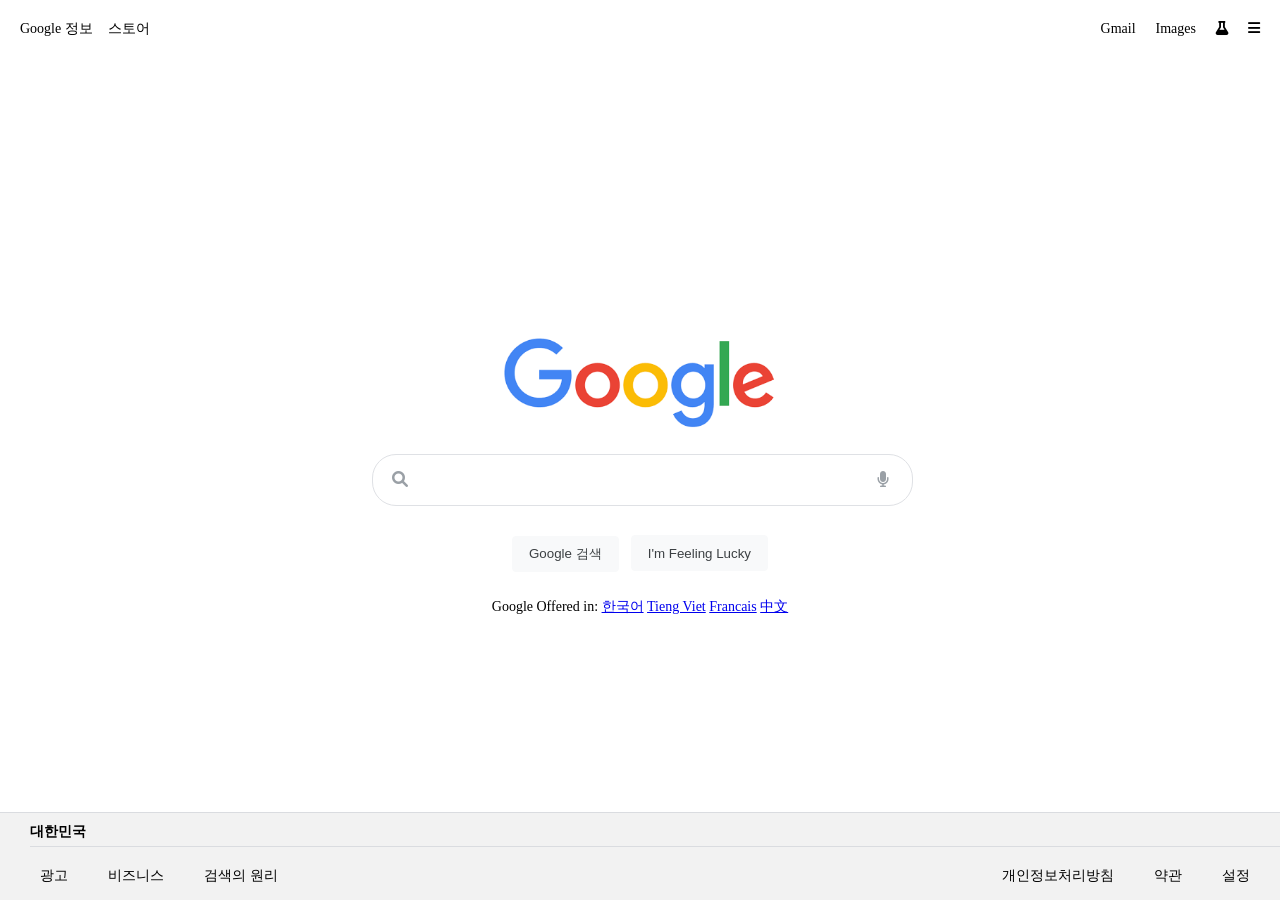
<file: index.html>
<!DOCTYPE html>
<html lang="en">
<head>
    <meta charset="UTF-8">
    <meta name="viewport" content="width=device-width, initial-scale=1.0">
    <title>Document</title>
    <link rel="stylesheet" href="style.css" type=""text/css" />
    <link rel="stylesheet" href="https://cdnjs.cloudflare.com/ajax/libs/font-awesome/6.0.0-beta3/css/all.min.css">
</head>

<body>
    <div class="navbar">
        <div class="left-section">
            <a
              href="https://about.google/?fg=1&utm_source=google-KR&utm_medium=referral&utm_campaign=hp-header"
              class="nav-item"
              >Google 정보</a>
            <a
              href="https://store.google.com/kr/?utm_source=hp_header&utm_medium=google_ooo&utm_campaign=GS100042&hl=ko"
              class="nav-item"
              >스토어</a>
        </div>
        <div class="right-section">
            <a href="#" class="nav-item">Gmail</a>
            <a href="#" class="nav-item">Images</a>
            <i class="fa-solid fa-flask"></i>
            <i class="fa-solid fa-bars"></i>
        </div>
    </div>

    <div class="main">
        <img src="[data-uri]" width=272/>
        <div class="input-area">
            <i class="fa-solid fa-magnifying-glass search-icon"></i>
            <input type="text" class="input-box"/>
            <i class="fa-solid fa-microphone mic-icon"></i>
        </div>
        <div class="button-area">
            <button class="button-style">Google 검색</button>
            <button class="button-style">I'm Feeling Lucky</button>
        </div>
    </div>

    <div class="language-options">
        Google Offered in:
        <a href="#">한국어</a>
        <a href="#">Tieng Viet</a>
        <a href="#">Francais</a>
        <a href="#">中文</a>
    </div>

    <div class="footer">
        <div class="footer-top">
            대한민국
        </div>
        <hr class="footer-divider" />
        <div class="footer-content">
            <div class="left-links">
                <a href="#">광고</a>
                <a href="#">비즈니스</a>
                <a href="#">검색의 원리</a>
            </div>
            <div class="right-links">
                <a href="#">개인정보처리방침</a>
                <a href="#">약관</a>
                <a href="#">설정</a>
            </div>
        </div>
    </div>
    
</div>
    
    
</body>
</html>
</file>
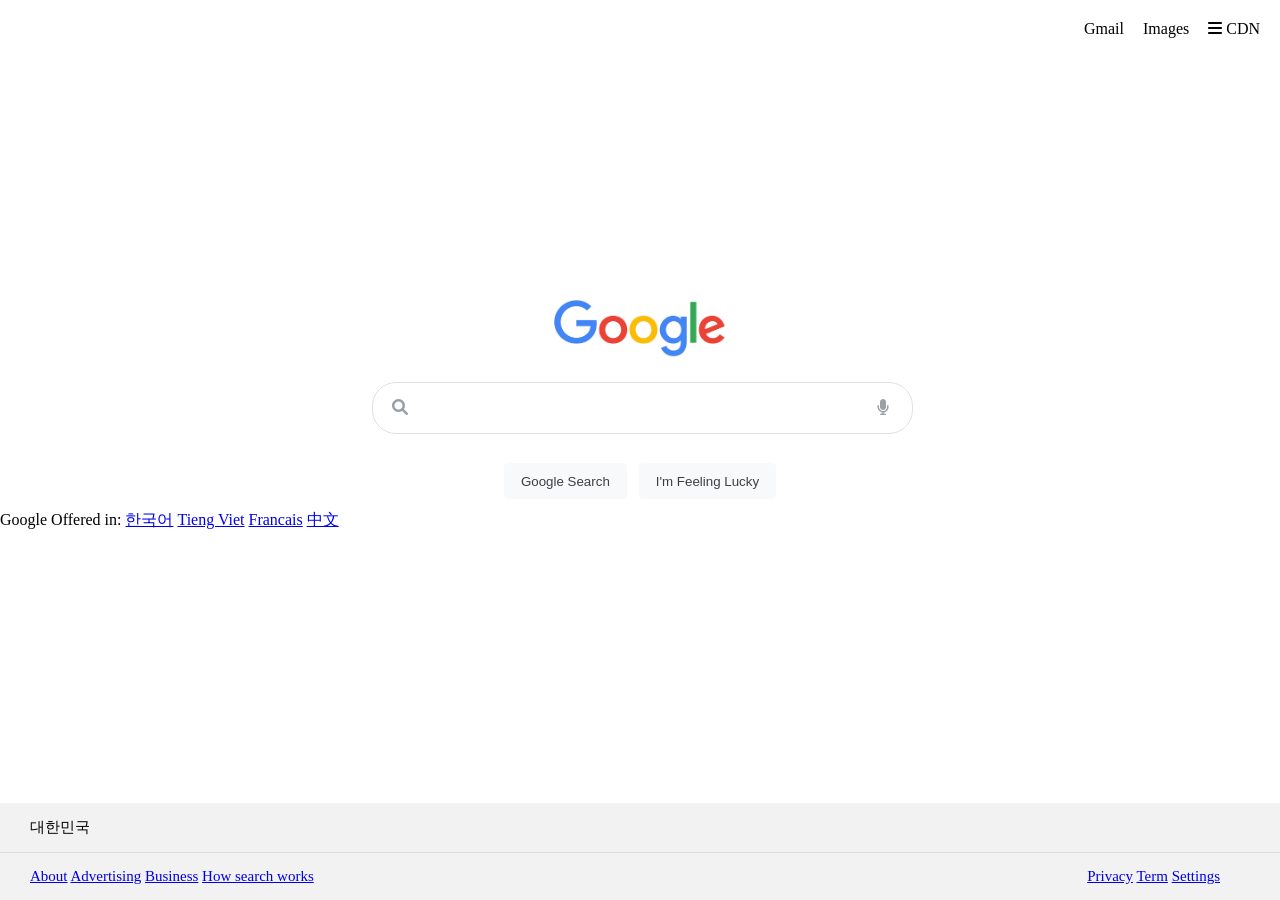
<file: 3_google HTML/index.html>
<!DOCTYPE html>
<html lang="en">
<head>
    <meta charset="UTF-8">
    <meta name="viewport" content="width=device-width, initial-scale=1.0">
    <title>Document</title>
    <link rel="stylesheet" href="style.css" type=""text/css" />
    <link rel="stylesheet" href="https://cdnjs.cloudflare.com/ajax/libs/font-awesome/6.0.0-beta3/css/all.min.css">
</head>
<body>
    <div class="navbar">
        <a href="#" class="nav-item">Gmail</a>
        <a href="#" class="nav-item">Images</a>
        <i class="fa-solid fa-bars"></i> CDN

    </div>

    <div class="main">
        <img src="[data-uri]" width=172/>
        <div class="input-area">
            <i class="fa-solid fa-magnifying-glass search-icon"></i>
            <input type="text" class="input-box"/>
            <i class="fa-solid fa-microphone mic-icon"></i>
        </div>
        <div class="button-area">
            <button class="button-style">Google Search</button>
            <button class="button-style">I'm Feeling Lucky</button>
        </div>
    </div>

    <div>
        Google Offered in:
        <a href="#">한국어</a>
        <a href="#">Tieng Viet</a>
        <a href="#">Francais</a>
        <a href="#">中文</a>
    </div>
    
    <div class="footer">
        <div class="firstline">
          대한민국
        </div>

        <div class="secondline">
            <span>
                <a href="#"> About</a>
                <a href="#"> Advertising</a>
                <a href="#"> Business</a>
                <a href="#"> How search works</a>
            </span>

            <span class="secondline-second">
                <a href = "#"> Privacy</a>
                <a href = "#"> Term</a>
                <a href = "#"> Settings</a>

            </span>

    </div>
</body>
</html>
</file>
<file: style.css>
html, body{
    display:contents;
    overflow-x: hidden; /* 가로 스크롤 제거 */
    box-sizing: border-box; /* 모든 요소에 패딩과 테두리를 포함 */
}

.main {
    margin-top: 300px;
    text-align: center;

}

.input-area{
    margin-top:20px;
}

.input-box{
    width:449px;
    height:48px;
    border-radius: 24px;
    border: 1px solid #dfe1e5;
    padding-left : 50px;
    padding-right : 40px;
}

.search-icon{
    position: relative;
    left:40px;
    color: #9aa0a6
}

.mic-icon{
    position: relative;
    right: 40px;
    color: #9aa0a6
}

.button-area{
    padding-top:18px;
}

.button-style {
    height:36px;
    background-color: #f8f9fa;
    border: 1px solid #f8f9fa;
    border-radius: 4px;
    color: #3c4043;
    font-family: arial, sans-serif;
    padding: 0 16px;
    margin: 11px 4px;

}
.button-style:hover{
    box-shadow: 0 1px 1px rgba(0, 0, 0, .1);
    background-color: #f8f9fa;
    border: 1px solid #dadce0;
    color: #202124;
}

.language-options {
    text-align: center; /* 텍스트를 가운데 정렬 */
    padding: 15px 0; /* 위아래 여백 추가 */
    font-size: 14px;
    color: black;
}

.footer {
    position: absolute;
    bottom: 0;
    width: 100%;
    background-color: #f2f2f2;
    border-top: 1px solid #dadce0;
    padding: 10px 30px; /* 좌우 여백 */
    font-size: 14px;
    color: black;
}

.footer-top {
    width: 100%;
    text-align: left; /* 왼쪽 정렬 */
    font-weight: bold;
    margin-bottom: 5px; /* 아래 간격 */
}

.footer-divider {
    border: none;
    border-top: 1px solid #dadce0; /* 회색 선 */
    margin: 5px 0; /* 위아래 간격 */
}

.footer-content {
    display: flex;
    justify-content: space-between; /* 좌우로 정렬 */
    align-items: center;
    padding-right:50px;
}

.left-links {
    display: flex;
    gap: 20px; /* 링크 간의 간격 */
    margin-top: 10px; /* "대한민국"과 간격 */
    
}

.right-links {
    display: flex;
    gap: 20px; /* 링크 간의 간격 */
    margin-left: auto; /* 오른쪽으로 밀기 */
    margin-top:10px;
    justify-content: flex-end; /* 오른쪽 정렬 */
    }

.footer a {
    text-decoration: none;
    color: black;
    padding: 5px 10px;
    transition: color 0.3s ease;
}

.footer a:hover {
    color: white;
    background-color: purple; /* Hover 효과 */
    border-radius: 5px;
}

.left-links a,
.right-links a {
    text-decoration: none;
    color: black;
    padding: 5px 10px;
    transition: color 0.3s ease, background-color 0.3s ease;
}

.left-links a:hover,
.right-links a:hover {
    color: white;
    background-color: purple; /* Hover 시 배경색 변경 */
    border-radius: 5px;
}

.nav-item {
    text-decoration: none;
    color: black;
}

.nav-item:hover {
    text-decoration: underline;
}

.navbar {
    display: flex;
    justify-content: space-between;
    align-items: center;
    margin: 20px;
    font-size: 14px;
}

.left-section {
    display: flex;
    gap: 15px;
}

.right-section {
    display: flex;
    gap: 20px;
}
</file>
<file: 3_google HTML/style.css>
body{
    display:contents;
}

.navbar{
    float:right;
    margin:20px;
    

}

.nav-item{
    text-decoration: none;
    color:black;
    margin-right:15px;
}

.nav-item:hover {
    text-decoration: underline;
}

.main {
    margin-top: 300px;
    text-align: center;

}

.input-area{
    margin-top:20px;
}

.input-box{
    width:449px;
    height:48px;
    border-radius: 24px;
    border: 1px solid #dfe1e5;
    padding-left : 50px;
    padding-right : 40px;
}

.search-icon{
    position: relative;
    left:40px;
    color: #9aa0a6
}

.mic-icon{
    position: relative;
    right: 40px;
    color: #9aa0a6
}

.button-area{
    padding-top:18px;
}

.button-style {
    height:36px;
    background-color: #f8f9fa;
    border: 1px solid #f8f9fa;
    border-radius: 4px;
    color: #3c4043;
    font-family: arial, sans-serif;
    padding: 0 16px;
    margin: 11px 4px;

}
.button-style:hover{
    box-shadow: 0 1px 1px rgba(0, 0, 0, .1);
    background-color: #f8f9fa;
    border: 1px solid #dadce0;
    color: #202124;
}

.footer{
    position: absolute;
    bottom: 0px;
    background: #f2f2f2;
    width: 100%
}

.firstline{
    padding: 15px 30px;
    border-bottom: 1px solid #dadce0;
    font-size: 15px;
    color: black;
    display: flex;
    flex-wrap: wrap;
    justify-content: space-between;
}

.secondline{
    padding: 15px 30px;
    font-size: 15px;
    color: black;
    text-decoration: none;
    margin-right:15px;   
}

.secondline-second{
    float:right;
    text-decoration: none;
    color: black;
    margin-right:15px;
}

.secondline:hover {
    text-decoration: underline;
}

.secondline-second:hover {
    text-decoration: underline;
}
</file>
